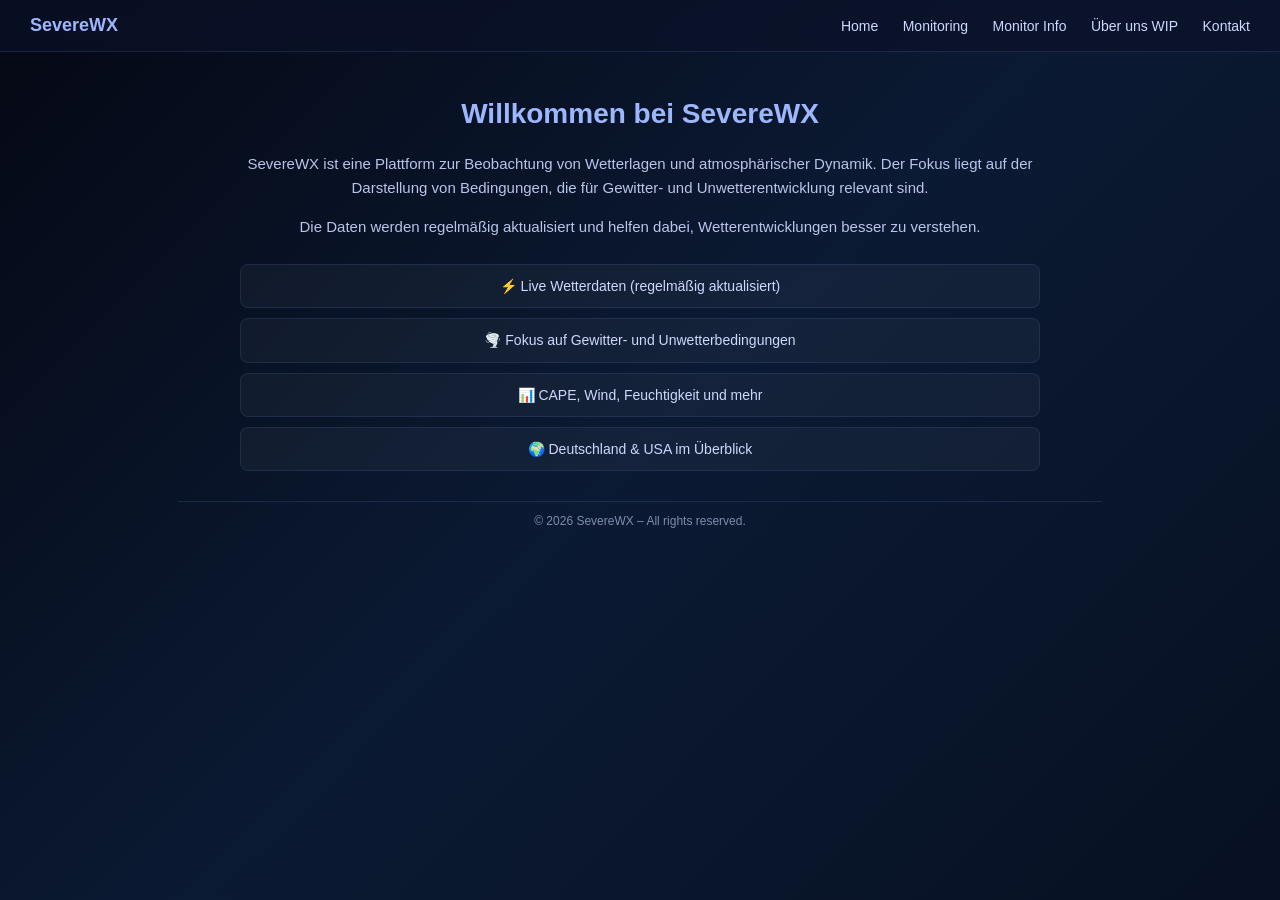
<file: index.html>
<!DOCTYPE html>
<html lang="de">
<head>
    <meta charset="UTF-8">
    <meta name="viewport" content="width=device-width, initial-scale=1.0">
    <title>SevereWX</title>
    <link rel="stylesheet" href="style.css">
</head>
<body>

<!-- NAVBAR -->
<nav class="navbar">
    <div class="logo">SevereWX</div>

    <div class="links">
        <a href="index.html">Home</a>
        <a href="monitoring.html">Monitoring</a>
        <a href="monitorinfo.html">Monitor Info</a>
        <a href="#">Über uns WIP</a>
        <a href="kontakt.html">Kontakt</a>
    </div>
</nav>

<section class="intro">

    <h2>Willkommen bei SevereWX</h2>

    <p>
        SevereWX ist eine Plattform zur Beobachtung von Wetterlagen und atmosphärischer Dynamik.
        Der Fokus liegt auf der Darstellung von Bedingungen, die für Gewitter- und Unwetterentwicklung relevant sind.
    </p>

    <p>
        Die Daten werden regelmäßig aktualisiert und helfen dabei, Wetterentwicklungen besser zu verstehen.
    </p>

    <div class="features">

        <div class="feature">
            ⚡ Live Wetterdaten (regelmäßig aktualisiert)
        </div>

        <div class="feature">
            🌪️ Fokus auf Gewitter- und Unwetterbedingungen
        </div>

        <div class="feature">
            📊 CAPE, Wind, Feuchtigkeit und mehr
        </div>

        <div class="feature">
            🌍 Deutschland & USA im Überblick
        </div>

    </div>

</section>
</div>

<footer class="footer">
    © 2026 SevereWX – All rights reserved.
</footer>

<script src="script.js"></script>
</body>
</html>
</file>
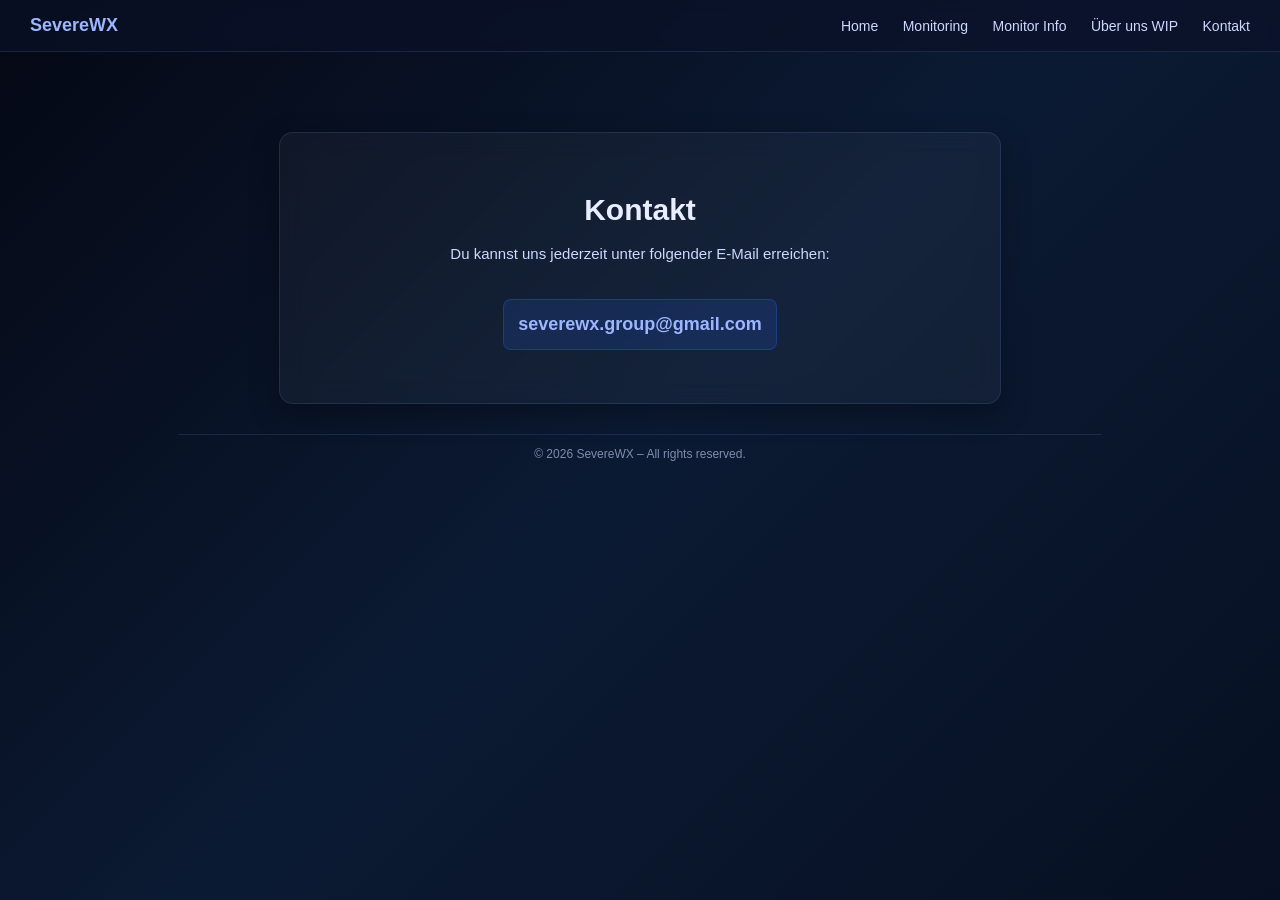
<file: kontakt.html>
<!DOCTYPE html>
<html lang="de">
<head>
    <meta charset="UTF-8">
    <meta name="viewport" content="width=device-width, initial-scale=1.0">
    <title>Kontakt | SevereWX</title>
    <link rel="stylesheet" href="kontaktstyle.css">
</head>
<body>

<!-- NAV -->
<nav class="navbar">
    <div class="logo">SevereWX</div>

    <div class="links">
        <a href="index.html">Home</a>
        <a href="monitoring.html">Monitoring</a>
        <a href="monitorinfo.html">Monitor Info</a>
        <a href="#">Über uns WIP</a>
        <a href="kontakt.html">Kontakt</a>
    </div>
</nav>

<!-- CONTENT -->
<div class="contact-info">
    <h2>Kontakt</h2>
    <p>
        Du kannst uns jederzeit unter folgender E-Mail erreichen:
    </p>
    <p class="email">
        severewx.group@gmail.com
    </p>
</div>

<footer class="footer">
    © 2026 SevereWX – All rights reserved.
</footer>

<script src="script.js"></script>
</body>
</html>
</file>
<file: style.css>
body {
    margin: 0;
    font-family: Arial, sans-serif;
    color: #e8eeff;
    min-height: 100vh;
    overflow-x: hidden;

    background: linear-gradient(135deg, #050814, #0b1a33, #071022);
    position: relative;
}

body::before {
    content: "";
    position: fixed;
    top: 0;
    left: 0;
    width: 300%;
    height: 300%;

    background: url("https://images.unsplash.com/photo-1527482797697-8795b05a13fe")
        repeat-x;

    opacity: 0.18;
    animation: cloudsMove 120s linear infinite;

    z-index: -2;
}



@keyframes cloudsMove {
    0% {
        transform: translateX(0);
    }
    100% {
        transform: translateX(-50%);
    }
}

/* NAVBAR */
.navbar {
    display: flex;
    justify-content: space-between;
    align-items: center;

    padding: 15px 30px;
    background: rgba(10, 18, 40, 0.7);
    backdrop-filter: blur(6px);

    border-bottom: 1px solid rgba(120, 160, 255, 0.15);
}

.logo {
    font-weight: bold;
    color: #9db7ff;
    font-size: 18px;
}

.links a {
    color: #cfd8ff;
    text-decoration: none;
    margin-left: 20px;
    font-size: 14px;
}

.links a:hover {
    color: #ffffff;
}

/* CONTENT */
.container {
    max-width: 800px;
    margin: auto;
    padding: 70px 20px;
    text-align: center;
}

/* HERO */
.hero h1 {
    font-size: 48px;
    margin: 0;
}

.hero p {
    color: #9db7ff;
    margin-top: 10px;
}

/* INTRO */
.intro {
    margin-top: 30px;
    color: #cfd8ff;
    line-height: 1.6;
}


/* TODAY */

.summary-box {
    margin: 40px auto;
    padding: 20px;
    max-width: 800px;

    background: rgba(255,255,255,0.04);
    border: 1px solid rgba(120,160,255,0.15);
    border-radius: 12px;

    color: #e8eeff;
    text-align: left;
}

.summary-box h2 {
    margin-bottom: 15px;
    font-size: 18px;
    color: #9db7ff;
}

.summary-grid {
    display: grid;
    grid-template-columns: 1fr 1fr;
    gap: 12px;
}

.summary-item {
    padding: 12px;
    background: rgba(255,255,255,0.03);
    border-radius: 10px;
}

.label {
    font-size: 12px;
    color: #cfd8ff;
    margin-bottom: 5px;
}

.value {
    font-size: 14px;
    font-weight: bold;
}

.summary-footer {
    margin-top: 12px;
    font-size: 11px;
    color: #9db7ff;
    opacity: 0.8;
}

/* Farben */
.danger { color: #ff3b3b; }
.warning { color: #ffb300; }
.high { color: #ff4dd2; }

.intro {
    margin-top: 40px;
    text-align: center;
    max-width: 800px;
    margin-left: auto;
    margin-right: auto;
    color: #cfd8ff;
}

.intro h2 {
    color: #9db7ff;
    font-size: 28px;
    margin-bottom: 10px;
}

.intro p {
    font-size: 15px;
    line-height: 1.6;
    opacity: 0.9;
}

.features {
    margin-top: 25px;
    display: grid;
    gap: 10px;
}

.feature {
    background: rgba(255,255,255,0.04);
    padding: 10px;
    border-radius: 8px;
    font-size: 14px;
    border: 1px solid rgba(120,160,255,0.12);
}








.footer {
    text-align: center;
    color: rgba(207, 216, 255, 0.6);
    font-size: 12px;
    margin: 30px auto 20px auto;
    padding: 12px;
    max-width: 900px;
    border-top: 1px solid rgba(120,160,255,0.15);
}
</file>
<file: kontaktstyle.css>
body {
    margin: 0;
    font-family: Arial, sans-serif;
    color: #e8eeff;
    background: linear-gradient(135deg, #050814, #0b1a33, #071022);
    min-height: 100vh;
}

/* NAVBAR */
.navbar {
    display: flex;
    justify-content: space-between;
    align-items: center;

    padding: 15px 30px;
    background: rgba(10, 18, 40, 0.7);
    backdrop-filter: blur(6px);

    border-bottom: 1px solid rgba(120, 160, 255, 0.15);
}

.logo {
    font-weight: bold;
    color: #9db7ff;
    font-size: 18px;
}

.links a {
    color: #cfd8ff;
    text-decoration: none;
    margin-left: 20px;
    font-size: 14px;
}

.links a:hover {
    color: #ffffff;
}

.form label {
    display: block;
    margin-top: 15px;
    margin-bottom: 5px;
    color: #cfd8ff;
}

.contact-info {
    max-width: 650px;
    margin: 80px auto 0 auto;
    padding: 35px;
    text-align: center;

    background: rgba(255, 255, 255, 0.04);
    border: 1px solid rgba(120, 160, 255, 0.15);
    border-radius: 14px;

    backdrop-filter: blur(12px);
    box-shadow: 0 10px 30px rgba(0,0,0,0.3);
}

/* TITLE */
.contact-info h2 {
    color: #e8eeff;
    margin-bottom: 15px;
    font-size: 30px;
}

/* TEXT */
.contact-info p {
    color: #cfd8ff;
    line-height: 1.6;
    font-size: 15px;
}

/* EMAIL HIGHLIGHT */
.contact-info .email {
    margin-top: 18px;
    font-size: 18px;
    color: #9db7ff;
    font-weight: bold;
    padding: 10px 14px;
    display: inline-block;
    border-radius: 8px;
    background: rgba(43, 108, 255, 0.15);
    border: 1px solid rgba(43, 108, 255, 0.3);
    transition: 0.2s ease;
}

.contact-info .email:hover {
    background: rgba(43, 108, 255, 0.25);
    transform: scale(1.03);
}

.footer {
    text-align: center;
    color: rgba(207, 216, 255, 0.6);
    font-size: 12px;
    margin: 30px auto 20px auto;
    padding: 12px;
    max-width: 900px;
    border-top: 1px solid rgba(120,160,255,0.15);
}
</file>
